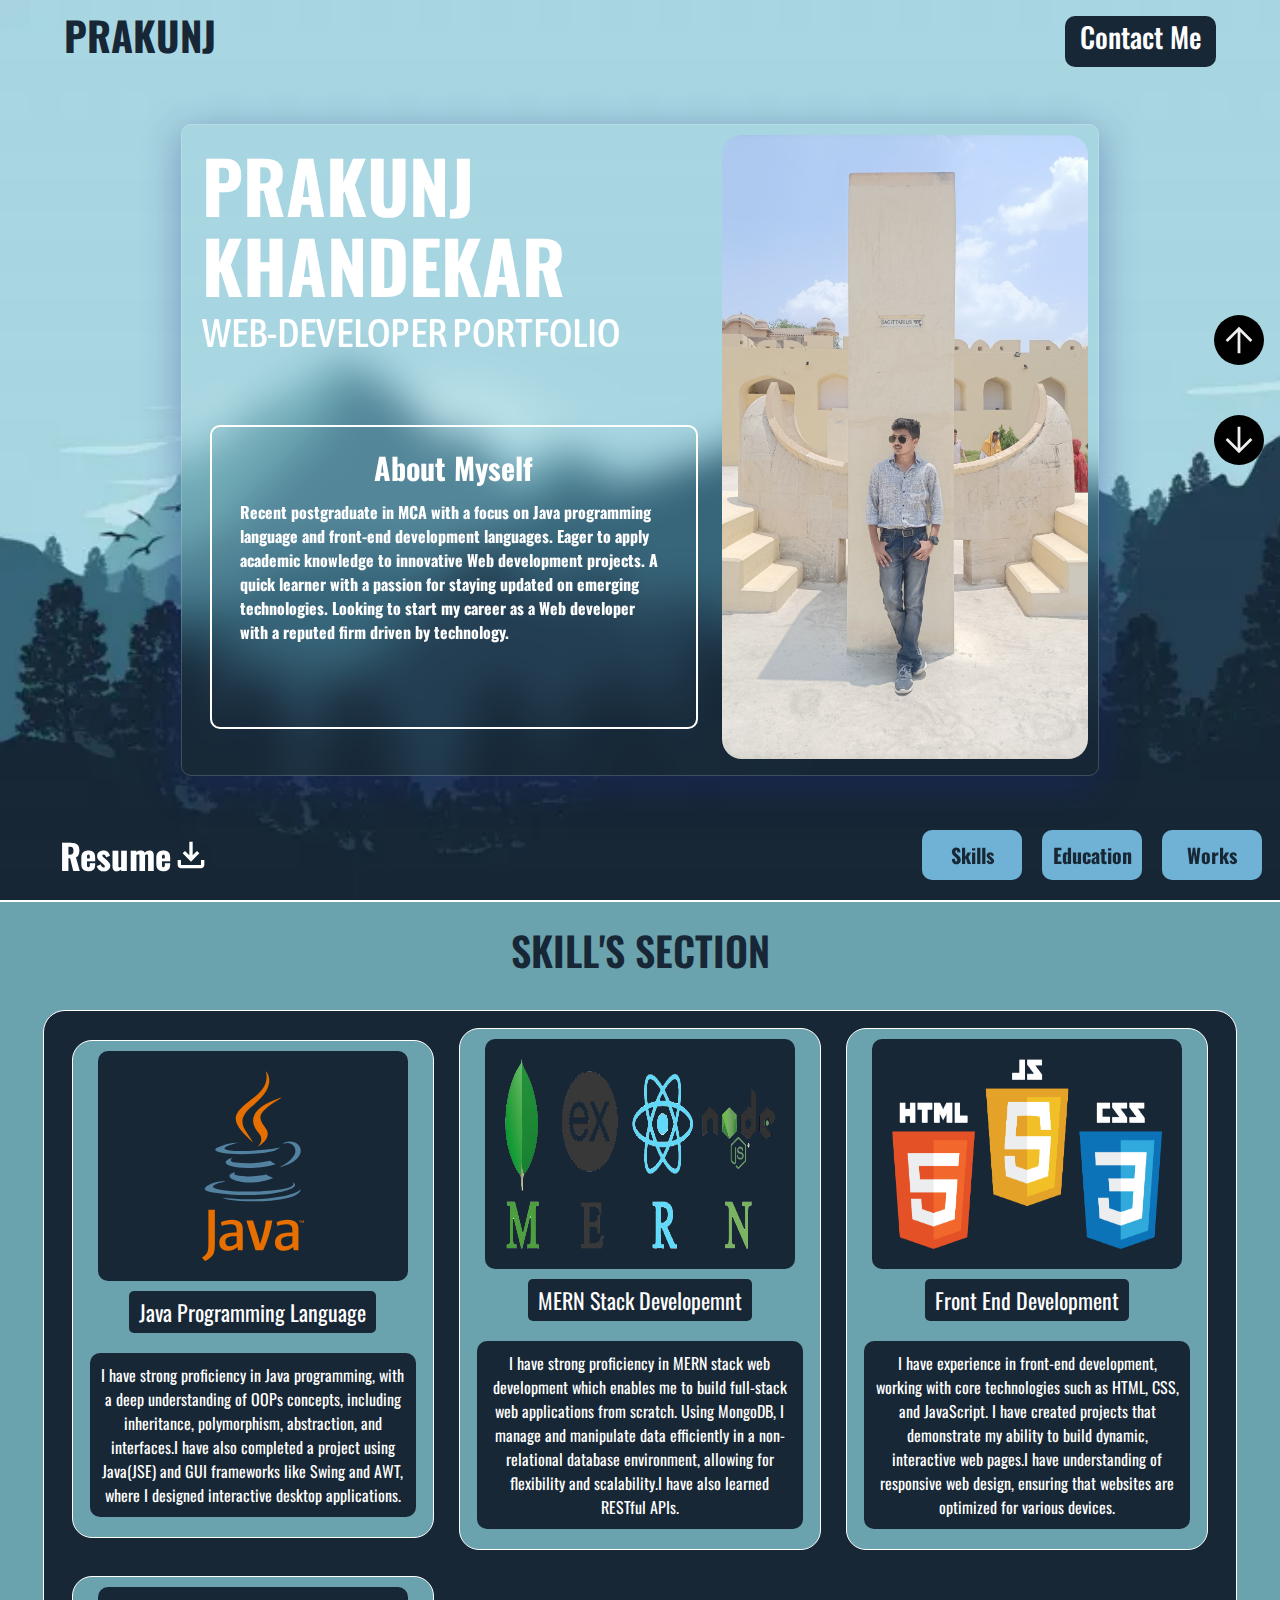
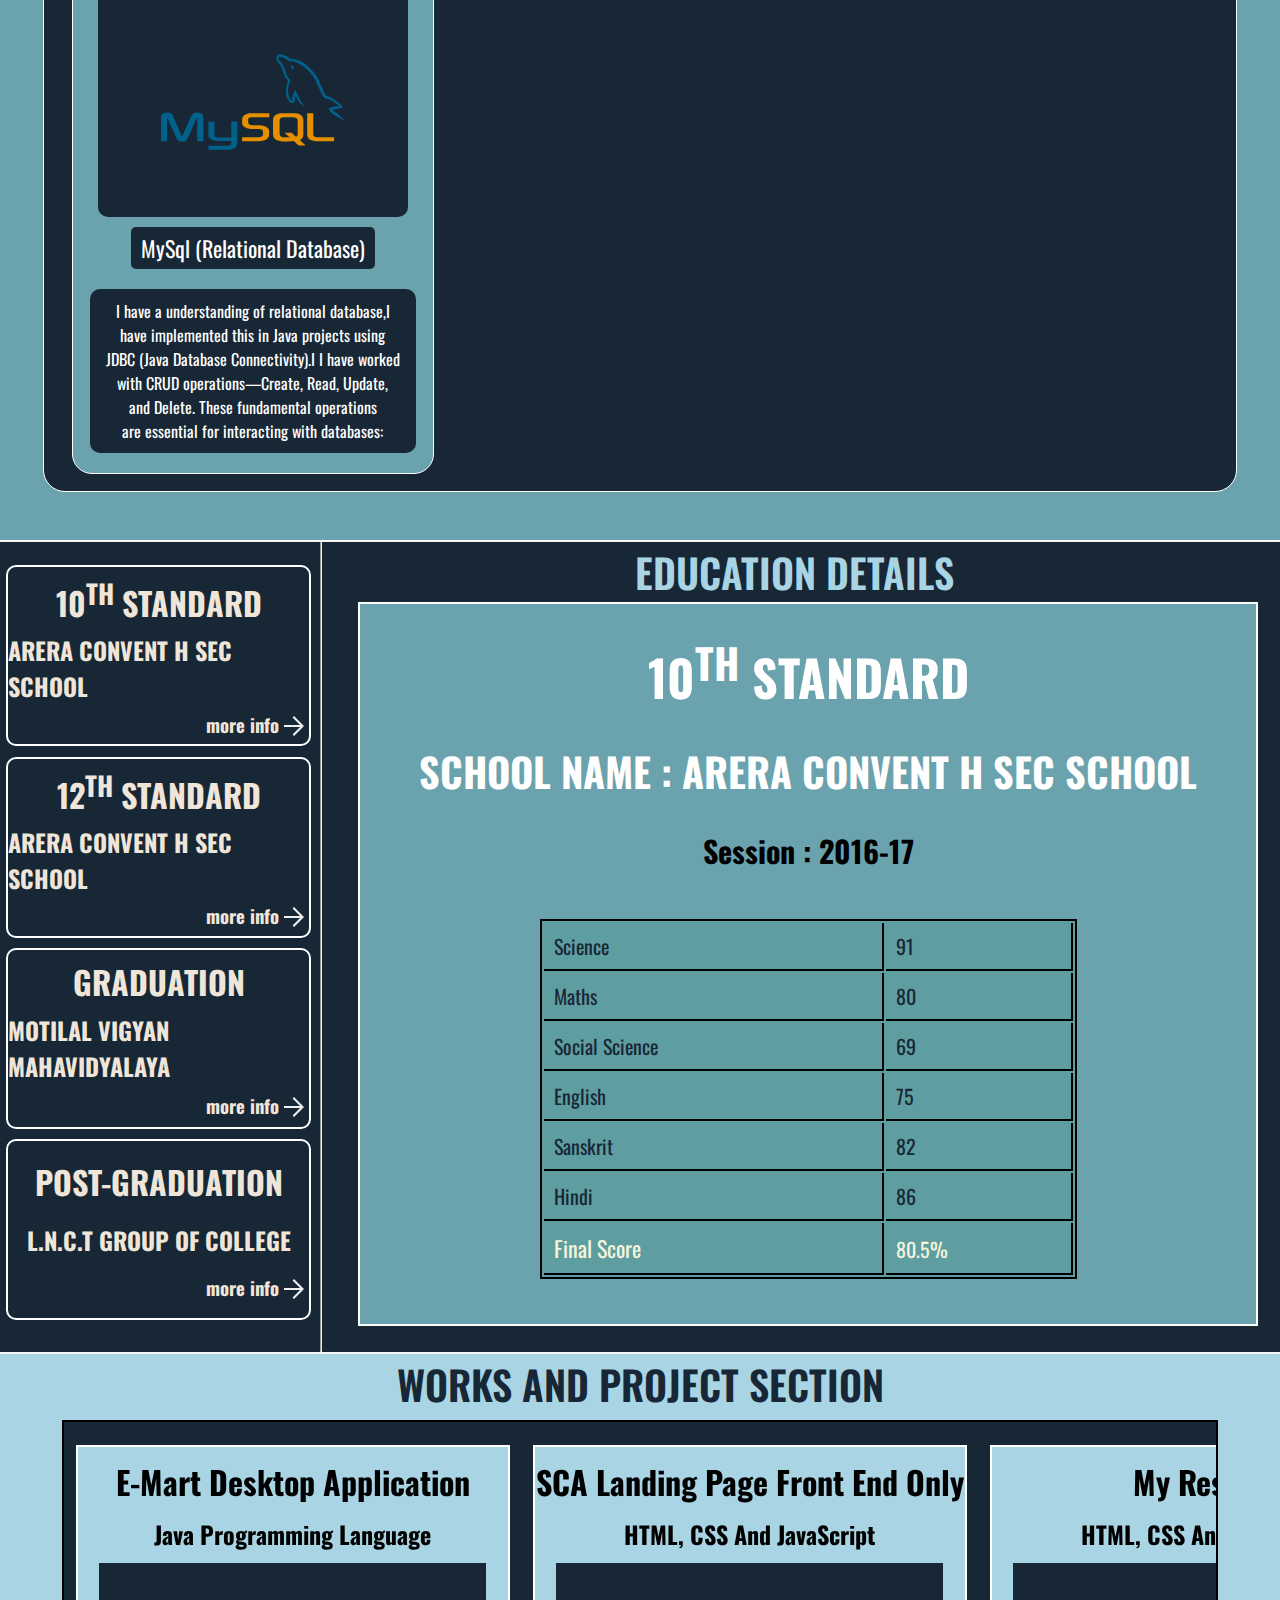
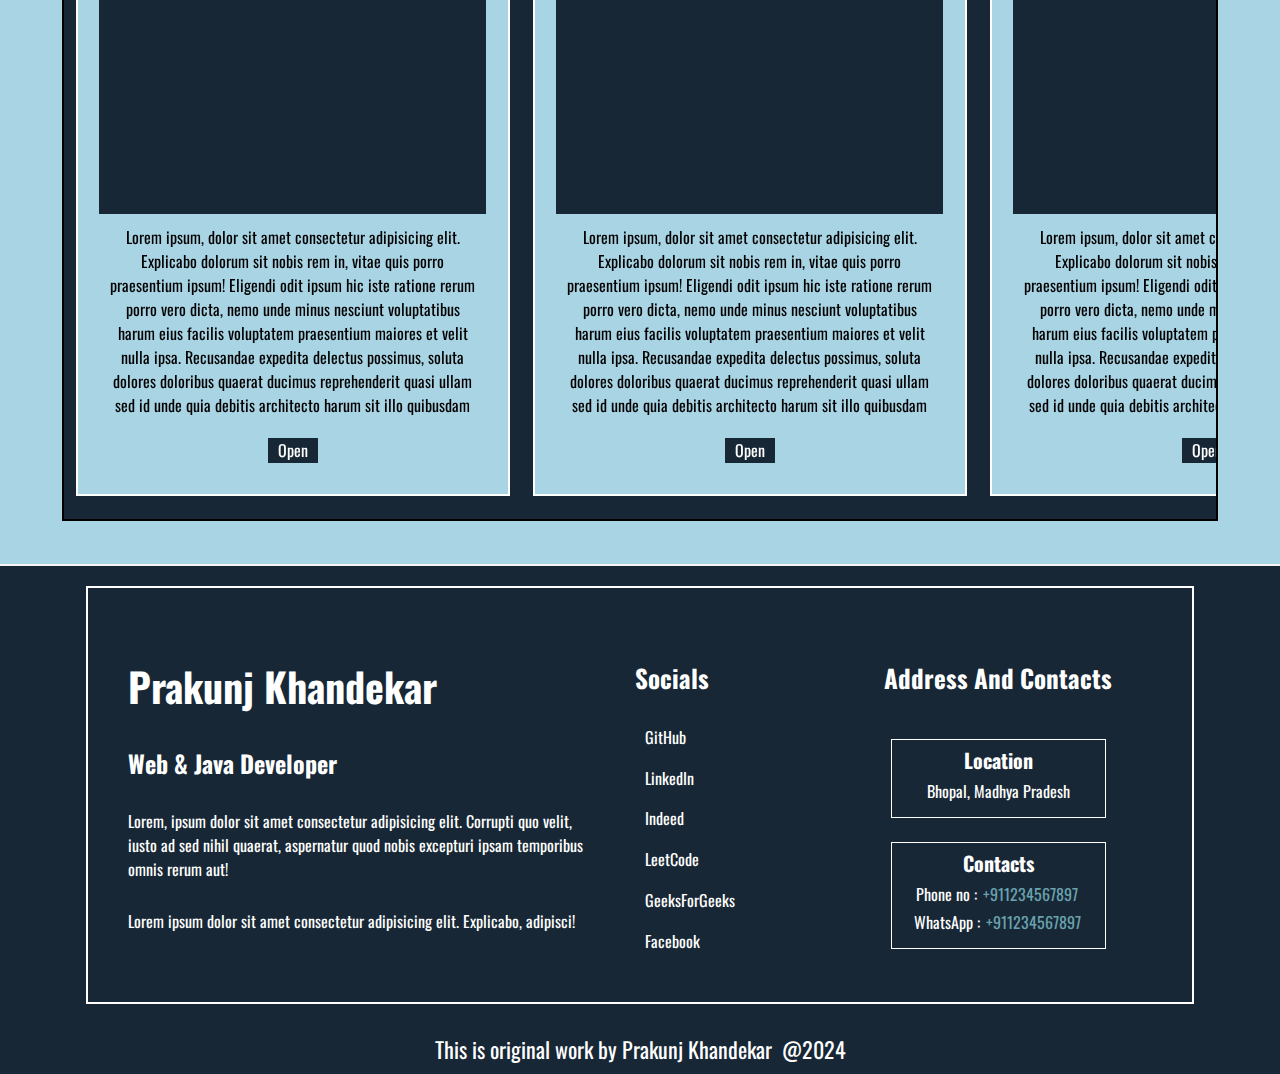
<file: Website/Index.html>
<!DOCTYPE html>
<html lang="en">

<head>
    <meta charset="UTF-8">
    <meta name="viewport" content="width=device-width, initial-scale=1.0">
    <title>Document</title>
    <link rel="stylesheet" href="first.css">
    <link rel="stylesheet" href="Media.css">
</head>

<body>

    <div class="hovBtn topBtn" onclick="toTop()">
        <img src="arrow_upward_40dp_EFEFEF_FILL0_wght400_GRAD0_opsz40.svg" alt="UP" class="arrow">
    </div>
    <div class="hovBtn bottomBtn" onclick="toBottom()">
        <img src="arrow_downward_40dp_EFEFEF_FILL0_wght400_GRAD0_opsz40.svg" alt="UP" class="arrow">
    </div>

    <header id="header">
        <nav>
            <div class="logo">PRAKUNJ</div>
            <div><span class="contact">Contact Me</span></div>
        </nav>

        <div class="background">
            <div class="introSec">

                <div class="descriptionBox">
                    <h1>PRAKUNJ KHANDEKAR</h1>
                    <h2>WEB-DEVELOPER PORTFOLIO</h2>
                </div>

                <div class="photoArea"></div>

                <div class="textSec">
                    <h3 class="aboutText">About Myself</h3>
                    <p class="intro">
                        Recent postgraduate in MCA with a focus on Java programming language and front-end
                        development languages. Eager to apply academic knowledge to innovative Web development
                        projects. A quick learner with a passion for staying updated on emerging technologies.
                        Looking to start my career as a Web developer with a reputed firm driven by technology.
                    </p>
                </div>


            </div>
        </div>
    </header>


    <main id="mainSec">
        <div class="mainTop" id="mainNav">
            <div class="withoutDropDn">
                <div id="optMenu" class="optionMenu">
                    <div class="openBtn" onclick="funcResClose('optMenu')">Close</div>
                    <a class="dwlBtn" href="Prakunj Khandekar.pdf" download>DownLoad</a>
                    <span>OR</span>
                    <a href="Resume.html">Preview</a>
                </div>

                <div class="containerLarge">
                    <div id="resBtn" class="resume">Resume
                        <div class="downl"></div>
                    </div>
                </div>

                <div class="containerSmall">
                    <div class="btns" onclick="toSkill(this)"><span>Skills</span></div>
                    <div class="btns" onclick="toEdu(this)"><span>Education</span></div>
                    <div class="btns" onclick="toWorks(this)"><span>Works</span></div>
                </div>

                <div class="dropdownBtn" id="dropDnBtn"></div>
            </div>


            <div class="dropdown drpVisible" id="dropdown">
                <div class="btns" onclick="toSkill()"><a>Skills</a></div>
                <div class="btns" onclick="toWorks()"><a>Works</a></div>
                <div class="btns" onclick="toEdu()"><a>Education</a></div>
            </div>
        </div>

        <section class="skills" id="skillSection">
            <h1 class="sectionHeading">SKILL'S SECTION</h1>
            <div class="skillRow" id="skillRow">

                <div class="skillBox">
                    <img class="imgCard" src="Java-Logo-1.svg" alt="Java.svg">
                    <div class="name">Java Programming Language</div>
                    <div class="description">
                        I have strong proficiency in Java programming, with a deep understanding of OOPs concepts, including inheritance, polymorphism, abstraction, and interfaces.I have also completed a project using Java(JSE) and GUI frameworks like Swing and AWT, where I designed interactive desktop applications.
                    </div>
                </div>

                <div class="skillBox">
                    <img class="imgCard" src="MERN-logo.png" alt="Java.svg">
                    <div class="name">MERN Stack Developemnt</div>
                    <div class="description">
                        I have strong proficiency in MERN stack web development which enables me to build full-stack web applications from scratch.
                        Using MongoDB, I manage and manipulate data efficiently in a non-relational database environment, allowing for flexibility and scalability.I have also learned RESTful APIs.
                    </div>
                </div>
                <div class="skillBox">
                    <img class="imgCard" src="PngItem_5189049.png" alt="Java.svg">
                    <div class="name">Front End Development</div>
                    <div class="description">
                        I have experience in front-end development, working with core technologies such as HTML, CSS, and JavaScript. I have created projects that demonstrate my ability to build dynamic, interactive web pages.I have understanding of responsive web design, ensuring that websites are optimized for various devices.
                    </div>
                </div>
                <div class="skillBox">
                    <img class="imgCard" src="mysql-original-wordmark.svg" alt="Java.svg">
                    <div class="name">MySql <span>(Relational Database)</span></div>
                    <div class="description">
                        I have a understanding of relational database,I have implemented this in Java projects using JDBC (Java Database Connectivity).I I have worked with CRUD operations—Create, Read, Update, and Delete. These fundamental operations are essential for interacting with databases:
                    </div>
                </div>
            </div>
        </section>

        <section class="educationSec" id="eduSec">
            <aside class="educationAside">
                <div class="eduBox" onclick="showBox('tenthStd')">
                    <h1 class="std">10<sup>TH</sup> STANDARD</h1>
                    <h2 class="institute">ARERA CONVENT H SEC SCHOOL</h2>
                    <h3 class="infoBar">more info <span></span></h3>
                </div>
                <div class="eduBox" onclick="showBox('twelthStd')">
                    <h1 class="std">12<sup>TH</sup> STANDARD</h1>
                    <h2 class="institute">ARERA CONVENT H SEC SCHOOL</h2>
                    <h3 class="infoBar">more info <span></span></h3>
                </div>
                <div class="eduBox" onclick="showBox('gradBox')">
                    <h1 class="std">GRADUATION</h1>
                    <h2 class="institute">MOTILAL VIGYAN MAHAVIDYALAYA</h2>
                    <h3 class="infoBar">more info <span></span></h3>
                </div>
                <div class="eduBox" onclick="showBox('postGradBox')">
                    <h1 class="std">POST-GRADUATION</h1>
                    <h2 class="institute">L.N.C.T GROUP OF COLLEGE</h2>
                    <h3 class="infoBar">more info <span></span></h3>
                </div>
            </aside>

            <hr>

            <aside class="detailsBox" id="detailsBox">
                <h1 class="sectionHeading">EDUCATION DETAILS</h1>
                <article class="eduDetails top" id="tenthStd">
                    <h1 class="std">10<sup>TH</sup> STANDARD</h1>
                    <h2 class="institute">SCHOOL NAME : ARERA CONVENT H SEC SCHOOL</h2>
                    <h3 class="duration"><span class="session">Session : </span> 2016-17</h3>


                    <table class="resTable">
                        <tr>
                            <td>
                                <p class="subjects">Science</p>
                            </td>
                            <td><span class="marks">91</span></td>
                        </tr>
                        <tr>
                            <td>
                                <p class="subjects">Maths</p>
                            </td>
                            <td><span class="marks">80</span></td>
                        </tr>
                        <tr>
                            <td>
                                <p class="subjects">Social Science</p>
                            </td>
                            <td><span class="marks">69</span></td>
                        </tr>
                        <tr>
                            <td>
                                <p class="subjects">English</p>
                            </td>
                            <td><span class="marks">75</span></td>
                        </tr>
                        <tr>
                            <td>
                                <p class="subjects">Sanskrit </p>
                            </td>
                            <td><span class="marks">82</span></td>
                        </tr>
                        <tr>
                            <td>
                                <p class="subjects">Hindi</p>
                            </td>
                            <td><span class="marks">86</span></td>
                        </tr>
                        <tr class="finalScore">
                            <td>
                                <p class="percentage">Final Score</p>
                            </td>
                            <td><span class="marks">80.5%</span></td>
                        </tr>
                    </table>
                </article>

                <article class="eduDetails hidden" id="twelthStd">
                    <h1 class="std">12<sup>TH</sup> STANDARD</h1>
                    <h2 class="institute">SCHOOL NAME : ARERA CONVENT H SEC SCHOOL</h2>
                    <h3 class="duration"><span class="session">Session : </span> 2018-19</h3>

                    <table class="resTable">
                        <tr>
                            <td>
                                <p class="subjects">Physics</p>
                            </td>
                            <td><span class="marks">81</span></td>
                        </tr>
                        <tr>
                            <td>
                                <p class="subjects">Maths</p>
                            </td>
                            <td><span class="marks">70</span></td>
                        </tr>
                        <tr>
                            <td>
                                <p class="subjects">Chemistry</p>
                            </td>
                            <td><span class="marks">70</span></td>
                        </tr>
                        <tr>
                            <td>
                                <p class="subjects">English</p>
                            </td>
                            <td><span class="marks">75</span></td>
                        </tr>
                        <tr>
                            <td>
                                <p class="subjects">Hindi</p>
                            </td>
                            <td><span class="marks">82</span></td>
                        </tr>
                        <tr class="finalScore">
                            <td>
                                <p class="percentage">Final Score</p>
                            </td>
                            <td><span class="marks">75.6%</span></td>
                        </tr>
                    </table>
                </article>

                <article class="eduDetails hidden" id="gradBox">
                    <h1 class="std">GRADUATION</h1>
                    <h2 class="institute">COLLEGE NAME : MOTILAL VIGYAN MAHAVIDYALAYA</h>
                        <h3 class="duration">2016-17</h3>

                        <h3 class="duration"><span class="session">Session : </span> 2018-19</h3>

                        <table class="resTable">
                            <tr>
                                <td>
                                    <p class="subjects">Defence and Strategic study</p>
                                </td>
                                <td><span class="marks">84</span></td>
                            </tr>
                            <tr>
                                <td>
                                    <p class="subjects">Maths</p>
                                </td>
                                <td><span class="marks">78</span></td>
                            </tr>
                            <tr>
                                <td>
                                    <p class="subjects">Computer Science</p>
                                </td>
                                <td><span class="marks">100</span></td>
                            </tr>
                            <tr>
                                <td>
                                    <p class="subjects">Foundation Courses</p>
                                </td>
                                <td><span class="marks">64</span></td>
                            </tr>
                            <tr class="finalScore">
                                <td>
                                    <p class="percentage">Final Score</p>
                                </td>
                                <td><span class="marks">74.12%</span></td>
                            </tr>
                        </table>

                </article>

                <article class="eduDetails hidden" id="postGradBox">
                    <h1 class="std">POST-GRADUATION</h1>
                    <h2 class="institute">COLLEGE NAME : LAKSHMI NARAIN COLLEGE OF TECHNOLOGY</h2>
                    <h3 class="duration"><span class="session">Session</span> 2016-17</h3>
                    <h3 class="duration"><span class="session">Final Result(7.83 CGPA)</span></h3>
                    <table class="resTable">
                        <tr>
                            <td>
                                <p class="subjects">Maths</p>
                            </td>
                            <td><span class="marks">78</span></td>
                        </tr>
                        <tr>
                            <td>
                                <p class="subjects">Computer Science</p>
                            </td>
                            <td><span class="marks">100</span></td>
                        </tr>
                        <tr>
                            <td>
                                <p class="subjects">Foundation Courses</p>
                            </td>
                            <td><span class="marks">64</span></td>
                        </tr>
                        <tr class="finalScore">
                            <td>
                                <p class="percentage">Final Score IV SEM</p>
                            </td>
                            <td><span class="marks">8.67 CGPA</span></td>
                        </tr>
                    </table>
                </article>
            </aside>
        </section>

        <section class="works" id="workSec">
            <h1 class="sectionHeading">WORKS AND PROJECT SECTION</h1>
            <!-- <div class="navBtn btnLeft" id="navBtnLeft">
                <img src="arrow_upward_40dp_EFEFEF_FILL0_wght400_GRAD0_opsz40.svg" alt="">
            </div> -->
            <div class="workRow">
                <div class="projectBox" id="boxOne">
                    <h1 class="projectTitle">E-Mart Desktop Application</h1>
                    <h2 class="projLang">Java Programming Language</h2>
                    <div class="projectImg"></div>
                    <p>
                        Lorem ipsum, dolor sit amet consectetur adipisicing elit. Explicabo dolorum sit nobis rem in,
                        vitae quis porro praesentium ipsum! Eligendi odit ipsum hic iste ratione rerum porro vero dicta,
                        nemo unde minus nesciunt voluptatibus harum eius facilis voluptatem praesentium maiores et velit
                        nulla ipsa. Recusandae expedita delectus possimus, soluta dolores doloribus quaerat ducimus
                        reprehenderit quasi ullam sed id unde quia debitis architecto harum sit illo quibusdam
                    </p>
                    
                    <div class="openBtn">
                        <a href="https://github.com/PrakunjKhandekar/E-Mart-Application">Open</a>
                    </div>
                </div>

                <div class="projectBox" id="boxTwo">
                    <h1 class="projectTitle">SCA Landing Page Front End Only</h1>
                    <h2 class="projLang">HTML, CSS And JavaScript</h2>
                    <div class="projectImg"></div>
                    <p>
                        Lorem ipsum, dolor sit amet consectetur adipisicing elit. Explicabo dolorum sit nobis rem in,
                        vitae quis porro praesentium ipsum! Eligendi odit ipsum hic iste ratione rerum porro vero dicta,
                        nemo unde minus nesciunt voluptatibus harum eius facilis voluptatem praesentium maiores et velit
                        nulla ipsa. Recusandae expedita delectus possimus, soluta dolores doloribus quaerat ducimus
                        reprehenderit quasi ullam sed id unde quia debitis architecto harum sit illo quibusdam
                    </p>
                    <div class="openBtn">
                        <a href="https://github.com/PrakunjKhandekar/sca_website">Open</a>
                    </div>

                </div>

                <div class="projectBox" id="boxThree">
                    <h1 class="projectTitle">My Resume</h1>
                    <h2 class="projLang">HTML, CSS And JavaScript</h2>
                    <div class="projectImg"></div>
                    <p>
                        Lorem ipsum, dolor sit amet consectetur adipisicing elit. Explicabo dolorum sit nobis rem in,
                        vitae quis porro praesentium ipsum! Eligendi odit ipsum hic iste ratione rerum porro vero dicta,
                        nemo unde minus nesciunt voluptatibus harum eius facilis voluptatem praesentium maiores et velit
                        nulla ipsa. Recusandae expedita delectus possimus, soluta dolores doloribus quaerat ducimus
                        reprehenderit quasi ullam sed id unde quia debitis architecto harum sit illo quibusdam
                    </p>
                    <div class="openBtn"><a href="https://github.com/PrakunjKhandekar/myResume">Open</a></div>
                </div>

                <div class="projectBox" id="boxFour">
                    <h1 class="projectTitle">FrontEnd Works for Web internship</h1>
                    <h2 class="projLang">HTML, CSS And JAvaScript</h2>
                    <div class="projectImg"></div>
                    <p>
                        Lorem ipsum, dolor sit amet consectetur adipisicing elit. Explicabo dolorum sit nobis rem in,
                        vitae quis porro praesentium ipsum! Eligendi odit ipsum hic iste ratione rerum porro vero dicta,
                        nemo unde minus nesciunt voluptatibus harum eius facilis voluptatem praesentium maiores et velit
                        nulla ipsa. Recusandae expedita delectus possimus, soluta dolores doloribus quaerat ducimus
                        reprehenderit quasi ullam sed id unde quia debitis architecto harum sit illo quibusdam
                    </p>
                    <div class="openBtn">
                        <a href="https://github.com/PrakunjKhandekar/Yhill-project-repository">Open</a>
                    </div>
                </div>

                <div class="projectBox" id="boxFive">
                    <h1 class="projectTitle">Smaller Java Based Applications</h1>
                    <h2 class="projLang">Java Programming Language</h2>
                    <div class="projectImg"></div>
                    <p>
                        Lorem ipsum, dolor sit amet consectetur adipisicing elit. Explicabo dolorum sit nobis rem in,
                        vitae quis porro praesentium ipsum! Eligendi odit ipsum hic iste ratione rerum porro vero dicta,
                        nemo unde minus nesciunt voluptatibus harum eius facilis voluptatem praesentium maiores et velit
                        nulla ipsa. Recusandae expedita delectus possimus, soluta dolores doloribus quaerat ducimus
                        reprehenderit quasi ullam sed id unde quia debitis architecto harum sit illo quibusdam
                    </p>
                    <div class="openBtn">
                        <a href="https://github.com/PrakunjKhandekar/codesoft">
                            Open
                        </a>
                    </div>
                </div>
            </div>
            <!-- <div class="navBtn btnRight" id="navBtnRight">
                <img src="arrow_upward_40dp_EFEFEF_FILL0_wght400_GRAD0_opsz40.svg" alt="">
            </div> -->
        </section>

    </main>

    <footer id="footer">
        <div class="contactSec">
            <div class="infoSec">
                <h1 class="logo">Prakunj Khandekar</h1>
                <h2>Web <span>&</span> Java Developer</h2>
                <p>
                    Lorem, ipsum dolor sit amet consectetur adipisicing elit. Corrupti quo velit, iusto ad sed nihil
                    quaerat, aspernatur quod nobis excepturi ipsam temporibus omnis rerum aut!
                </p>
                <p>
                    Lorem ipsum dolor sit amet consectetur adipisicing elit. Explicabo, adipisci!
                </p>
            </div>

            <div class="links">
                <h3 class="boxHead">Socials</h3>
                <div class="linkBox">
                    <a href="">GitHub</a>
                    <a href="">LinkedIn</a>
                    <a href="">Indeed</a>
                    <a href="">LeetCode</a>
                    <a href="">GeeksForGeeks</a>
                    <a href="">Facebook</a>
                </div>
            </div>

            <div class="contactAndAdd">
                <h3 class="boxHead">Address And Contacts</h3>
                <div class="addSec">
                    <h4 class="contactHead">Location</h4>
                    <p class="cityState"> Bhopal, Madhya Pradesh</p>
                </div>
                <div class="conSec">
                    <h4 class="contactHead">Contacts</h4>
                    <p>Phone no : <span class="num">+911234567897</span></p>
                    <p>WhatsApp : <span class="num">+911234567897</span></p>
                </div>
            </div>
        </div>
        <div class="copy">This is original work by Prakunj Khandekar <span>@</span>2024</div>
    </footer>
    <script src="index.js"></script>
</body>

</html>
</file>
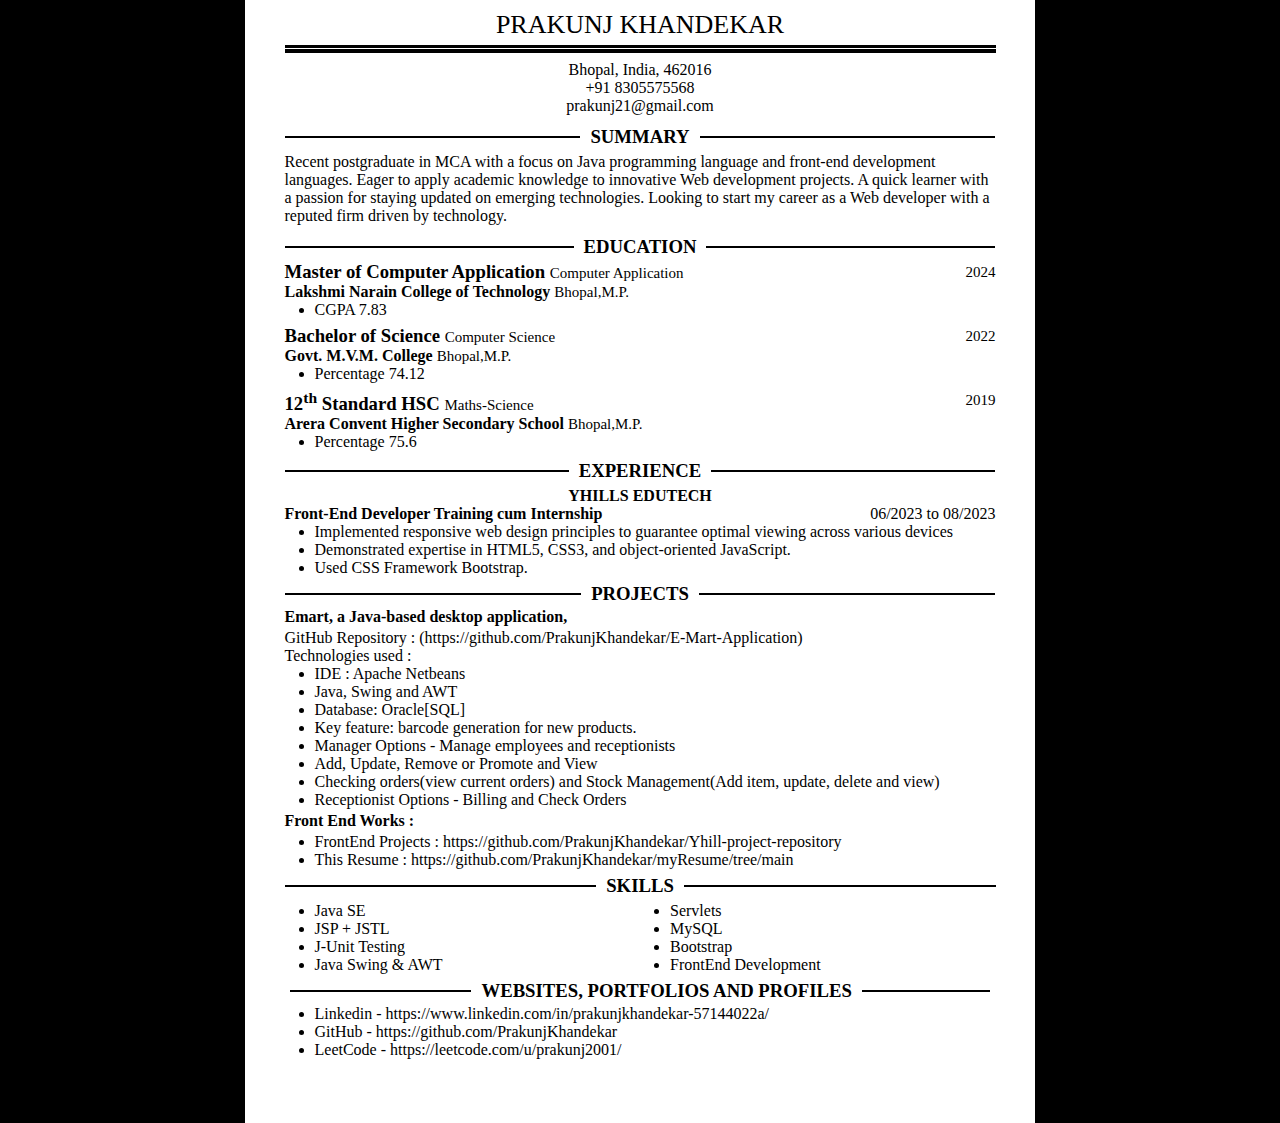
<file: Website/Resume.html>
<!DOCTYPE html>
<html lang="en">

<head>
    <meta charset="UTF-8">
    <meta name="viewport" content="width=device-width, initial-scale=1.0">
    <title>Prakunj Khandekar</title>
    <link rel="stylesheet" href="resume.css">
</head>

<body>
    <div class="container">
        <header class="header">
            <div class="nameHeader">
                <h1>PRAKUNJ KHANDEKAR</h1>
            </div>
            <hr class="lighter">
            <hr class="bolder">
        </header>

        <div class="contacts">
            <p class="homeAdd">Bhopal, India, 462016</p>
            <p class="contactNo">+91 8305575568</p>
            <p class="emailAdd">prakunj21@gmail.com</p>
        </div>

        <div class="sections">
            <div class="sectionHeader">
                <hr class="left">
                <h3 class="heading">SUMMARY</h3>
                <hr class="right">
            </div>
            <div class="summaryText">
                    <p>
                        Recent postgraduate in MCA with a focus on Java programming language and front-end development languages. Eager to apply academic knowledge to innovative Web development projects. A quick learner with a passion for staying updated on emerging technologies. Looking to start my career as a Web developer with a reputed firm driven by technology.
                    </p>
            </div>
        </div>


        <div class="sections education">
            <div class="sectionHeader">
                <hr class="left">
                <h3 class="heading">EDUCATION</h3>
                <hr class="right">
            </div>

            <div class="educationRow">
                <div class="row">
                    <h3 class="degree">Master of Computer Application
                        <span class="specialization">Computer Application</span>
                    </h3>
                    <span class="date">2024</span>
                </div>
                <div class="row">
                    <h4 class="institute">Lakshmi Narain College of Technology
                        <span class="instAdd">Bhopal,M.P.</span>
                    </h4>
                </div>
                <li class="marks"> CGPA <span>7.83</span></li>
            </div>

            <div class="educationRow">
                <div class="row">
                    <h3 class="degree">Bachelor of Science
                        <span class="specialization">Computer Science</span>
                    </h3>
                    <span class="date">2022</span>
                </div>
                <div class="row">
                    <h4 class="institute">Govt. M.V.M. College
                        <span class="instAdd">Bhopal,M.P.</span>
                    </h4>
                </div>
                <li class="marks"> Percentage <span>74.12</span></li>
            </div>

            <div class="educationRow">
                <div class="row">
                    <h3 class="degree">12<sup>th</sup> Standard HSC
                        <span class="specialization">Maths-Science</span>
                    </h3>
                    <span class="date">2019</span>
                </div>
                <div class="row">
                    <h4 class="institute">Arera Convent Higher Secondary School
                        <span class="instAdd">Bhopal,M.P.</span>
                    </h4>
                </div>
                <li class="marks"> Percentage <span>75.6</span></li>
            </div>

        </div>

        <div class="sections experience">
            <div class="sectionHeader">
                <hr class="left">
                <h3 class="heading">EXPERIENCE</h3>
                <hr class="right">
            </div>
            <div class="experiences">
                <div class="comName">
                    <h4>YHILLS EDUTECH</h4>
                </div>
                <div class="row">
                    <h4>Front-End Developer Training cum Internship</h4>
                    <p>06/2023 to 08/2023</p>
                </div>
                <li>Implemented responsive web design principles to guarantee optimal viewing across various devices</li>
                <li>Demonstrated expertise in HTML5, CSS3, and object-oriented JavaScript.</li>
                <li>Used CSS Framework Bootstrap.</li>
            </div>
        </div>

        <div class="sections">
            <div class="sectionHeader">
                <hr class="left">
                <h3 class="heading">PROJECTS</h3>
                <hr class="right">
            </div>
            <div class="project">
                <p class="projectName"> Emart, a Java-based desktop application,</p>
                    <p>GitHub Repository : (https://github.com/PrakunjKhandekar/E-Mart-Application)</p>
                    <p>Technologies used :</p>
                        <li>IDE : Apache Netbeans</li>
                        <li>Java, Swing and AWT</li>
                        <li>Database: Oracle[SQL]</li>
                        <li>Key feature: barcode generation for new products.</li>
                        <li>Manager Options - Manage employees and receptionists</li>
                        <li>Add, Update, Remove or Promote and View</li>
                        <li>Checking orders(view current orders) and Stock Management(Add item, update, delete and view)</li>
                        <li>Receptionist Options - Billing and Check Orders</li>
                    <p class="projectName">Front End Works :</p>
                    <li>FrontEnd Projects : https://github.com/PrakunjKhandekar/Yhill-project-repository</li>
                    <li>This Resume : https://github.com/PrakunjKhandekar/myResume/tree/main</li>
            </div>
        </div>
        <div class="sections">
            <div class="sectionHeader">
                <hr class="left">
                <h3 class="heading">SKILLS</h3>
                <hr class="right">
            </div>
            <div class="skills">
                <div class="skillColumn">
                    <li>Java SE</li>
                    <li>JSP + JSTL</li>
                    <li>J-Unit Testing</li>
                    <li>Java Swing & AWT</li>
                </div>
                <div class="skillColumn">
                    <li>Servlets</li>
                    <li>MySQL</li>
                    <li>Bootstrap</li>
                    <li>FrontEnd Development</li>
                </div>
            </div>
        </div>
        <div class="sections">
            <div class="sectionHeader">
                <hr class="left">
                <h3 class="heading">WEBSITES, PORTFOLIOS AND PROFILES</h3>
                <hr class="right">
            </div>
            <div class="profiles">
                <li>Linkedin - https://www.linkedin.com/in/prakunjkhandekar-57144022a/</li>
                <li>GitHub - https://github.com/PrakunjKhandekar</li>
                <li>LeetCode - https://leetcode.com/u/prakunj2001/</li>
            </div>
        </div>
    </div>
    </div>
</body>

</html>
</file>
<file: Website/first.css>
@import url('https://fonts.googleapis.com/css2?family=Oswald:wght@200..700&display=swap');
@import url('https://fonts.googleapis.com/css2?family=Asap+Condensed:ital,wght@0,200;0,300;0,400;0,500;0,600;0,700;0,800;0,900;1,200;1,300;1,400;1,500;1,600;1,700;1,800;1,900&display=swap');
*{
    margin: 0;
    padding: 0;
    font-family: "Oswald", sans-serif;
}

:root{
    --primary-color-:rgba(23,39,54,255);
    --secondary-color-:#a8d4e4;
    --tertiary-color-:#6aa2ad;
    --navBtn-color:rgba(127, 201, 240, 0.859);
}

::-webkit-scrollbar{
    display: none;
    behavior: smooth;
}

.hovBtn{
    height: 50px;
    width: 50px;
    background-color: rgb(0, 0, 0);
    position: fixed;
    top:35%;
    right: 16px;
    z-index: 15;
    border-radius: 50%;
    display: flex;
    justify-content: center;
    align-items: center;
    cursor: pointer;
}

.bottomBtn{
    margin-top: 100px;
}

header{
    display: flex;
    flex-direction: column;
    justify-content: space-between;
    height: 90vh;
    width: 100%;
    background-color: black;
    color: white;
}

nav{
    display: flex;
    height: 70px;
    width: 90%;
    justify-content: space-between;
    align-items: center;
    font-size: 30px;
    font-weight: 500;
    padding: 0 5%;
    z-index:5;
}

.logo{
    font-weight: 700;
    font-size: 40px;
    color: var(--primary-color-);
}

.background{
    display: flex;
    align-items: center;
    justify-content: center;
    position: absolute;
    height: 100vh;
    width: 100%;
    transform-style: preserve-3d;
    perspective: 300px;
    background-image: url('pexels-pixabay-417173.jpg');
    background-image: url(mountain-aesthetic-3pbvwsg3h7ksq2li.jpg);
    background-color: var(--primary-color-);
    background-attachment: fixed;
    background-size: cover;
    background-repeat: no-repeat;
    z-index:3;
    overflow: hidden;
}

.introSec{
    display:flex;
    flex-direction: column;
    height: 70vh;
    width: 70vw;
    box-shadow: 0 8px 39px 0 rgba( 31, 38, 135, 0.37 );
    backdrop-filter: blur( 20px );
    -webkit-backdrop-filter: blur( 20px );
    border-radius: 10px;
    border: 1px solid rgba( 255, 255, 255, 0.18 );
    padding: 10px;
}

.descriptionBox{
    width: 54%;
    height: 40%;
    padding: 10px;
}

.photoArea{
    position: absolute;
    right: 10px;
    background-color: rgba(205, 241, 255, 0.5);
    background:url(Me2.jpg);
    /* background:url(20945457.jpg); */
    width: 40%;
    height: 96%;
    background-size: cover;
    background-position: center;
    border-radius: 20px; 
    object-fit: cover;
}

.descriptionBox h1{
    line-height: 80px;
    font-size: 4.5rem;
}

.descriptionBox h2{
    font-family: "Asap Condensed", sans-serif;
    font-weight: 500;
    margin: 1% 0;
    font-size: 2.5rem;
}

.textSec{
    border-radius: 10px;
    border: 2px solid white;
    height: 45%;
    width: 50%;
    padding: 2%;
    margin: 4% 2%;
}

.aboutText{
    text-align: center;
    font-size: 30px;
}

.intro{
    margin: 10px;
    width: 95%;
    /* color: rgb(0, 0, 0); */
    font-weight: 900;
}


.contact{
    justify-content: center;
    align-items: center;
    height: 50px;
    width: 100px;
    padding: 0px 15px 10px;
    font-size: 28px;
    background-color:var(--navBtn-color);
    background-color:var(--primary-color-);
    border-radius: 10px;
}



main{
    display: flex;
    flex-direction: column;
    height: auto;
    width: 100%;
}

.mainTop{
    justify-items: center;
    align-items: center;
    justify-content: space-evenly;
    min-height: 10vh;
    width: 100%;
    color: white;
    z-index:10;
    border-bottom: 2px solid white;
}

.withoutDropDn{
    display: flex;
    justify-items: center;
    align-items: center;
    justify-content: space-evenly;
    min-height: 10vh;
    width: 100%;
    color: white;
    z-index:10;
    background-color: transparent;
    top: 0;
}

.newClass{
    position: fixed;
    top: 0;
    background-color: var(--primary-color-);
    transition: all .2s linear;
}

.newClass .containerSmall span{
    transition: all .2s linear;
    color: white;
    font-weight: 400;
}

.newClass::after{
    content: 'PRAKUNJ';
    position: absolute;
    top: 0;
    height:10vh;
    width: auto;
    left: 44%;
    display: flex;
    font-size: 50px;
    font-size: 3rem;
    font-weight: 900;
    align-items: center;
    justify-content: center;
    color: var(--navBtn-color-);
}

.containerLarge{
    display: flex;
    width: 60%;
    height: 6vh;
    font-size: 20px;
    text-align: start;
    align-items: center;
    padding: 8px;
    margin-left: -10%;
}


.containerSmall{
    width: 40%;
    height: 6vh;
    padding: 8px;
    display: flex;
    flex-direction: row;
    align-items: center;
    justify-content: end;
    display: none;
}

.containerSmall span{
    font-size: 20px;
    color: white;
    text-decoration: none;
    color: var(--primary-color-);
    font-weight: 800;
    padding: 0 10px;
}

.btns{
    display: flex;
    align-items: center;
    justify-content: center;
    height: 50px;
    width: 100px;
    border-radius: 10px;
    margin: 0 10px;
    background-color: var(--navBtn-color);
    cursor: pointer;
}

.dropdown{
    display: flex;
    align-items: center;
    justify-content: space-around;
    height: 10vh;
    width: 100%;
    background-color: var(--primary-color-);
    border-top:2px solid white ;
    border-bottom:2px solid white ;
}

.dropdown .btns{
    color: white;
    font-size: 20px;
    background-color: transparent;
}

.drpVisible{
    display: none;
}

.dropdownBtn{
    width: 70px;
    height: 50px;
    background-image: url(menu_24dp_FFFFFF_FILL0_wght400_GRAD0_opsz24.svg);
    background-repeat: no-repeat;
    background-size: contain;
    background-position: center;
    cursor: pointer;
    margin-right: -15%;
}

.resume{
    display: flex;
    align-items: center;
    width: 160px;
    font-size: 35px;
    font-weight: 800;
    border-radius: 12px;
    color: rgb(255, 255, 255);
    padding: 0px 5px 0px 15px;
    cursor: pointer;
    transition: all .5s ease;
}

.resume:hover{
    font-size: 35px;
    font-weight: 800;
    border-radius: 12px;
    color: var(--primary-color-);
    background-color: rgb(228, 237, 247);
    transition: all .5s ease;
}

.downl{
    height: 40px;
    width: 40px;
    background-image: url(dwl.svg);
    background-repeat: no-repeat;
    background-position: center;
    background-size: contain;
    transition: all .5s ease;
}

.resume:hover  .downl{
    background-image: url(Dwl.png);
    background-repeat: no-repeat;
    background-position: center;
    background-size: contain;
    transition: all .5s ease;
}

.optionMenu{
    border: 2px solid white;
    z-index: 20;
    position:fixed;
    height: 220px;
    width: 300px;
    top: 40%;
    flex-direction: column;
    justify-content: center;
    align-items: center;
    background-color: rgb(33, 116, 239);
    border-radius: 6px;
    color: black;
    font-size: 25px;
    font-weight: 500;
    display: none;
}

.optionMenu .openBtn{
    position: absolute;
    font-size: 20px;
    top: 0;
    right: 0;
    height: 30px;
}

.visible{
    display: flex;
    align-items: center;
    justify-content: center;
}

.optionMenu a{
    padding:0 5px;
    color: rgb(255, 254, 254);  
    transition: all .2s linear;
    text-decoration: none;
}

.optionMenu span{
    font-size: 18px;
    margin: 0 10px;
}

.optionMenu a:hover{
    color: black;
    transition: all .3s linear;
}

section{
    height: 90vh;
    width: 100%;
    background-color: --secondary-color-;
    border-bottom: 2px solid rgb(246, 244, 244);
}

.sectionHeading{
    /* margin-top: 20px; */
    font-size: 40px;
    font-weight: 600;
    text-align: center;
    color: bisque;
}

.skills{
    height: auto;
    padding: 1.4% 0;
    width: 100%;
    background-color: var(--tertiary-color-);
    scroll-margin: 10vh;
    scroll-behavior: smooth;
    scroll-behavior: var(10);
}

.skillRow{
    display: grid;
    position: relative;
    width:90%;
    margin: 30px auto;
    display: grid;
    grid-template-columns: repeat(auto-fit ,minmax( 310px,1fr));
    align-items: center;
    justify-content: center;
    gap: 10px;
    padding: 10px 20px;
    background-color: var(--primary-color-);
    border-radius: 22px;
    border: 1px solid white;
}

.skillBox{
    border-radius: 20px;
    background-color: var(--tertiary-color-);
    border: 1px solid white;
    display: flex;
    flex-direction: column;
    align-items: center;
    margin: 2%;
    max-width: 100%;
}

.skills:hover .skillBox{
    opacity: 1;
    transform: scale(1);
    transition: transform .5s linear,opacity .5s linear;
}


.imgCard{
    background-color: var(--primary-color-);
    margin: 10px;
    width : 75%;
    height: 190px;
    padding: 20px;
    border-radius: 10px;
}

.name{
    color: white;
    font-size: 22px;
    background-color: var(--primary-color-);
    padding: 5px 10px;
    border-radius: 5px;
}

.description{
    height:auto;
    text-align: center;
    margin: 20px 0;
    color: white;
    background-color: var(--primary-color-);
    width: 85%;
    padding: 10px;
    border-radius: 10px;
    text-align: center;
    text-wrap: balance;
}




.educationSec{
    display: grid;
    grid-template-columns: 25% .1% 74%;
    gap: auto;
    scroll-margin: 10vh;
    scroll-behavior: smooth;
    background-color: var(--primary-color-);
}

.educationAside{
    height: 95%;
    display: flex;
    flex-direction: column;
    justify-content: space-evenly;
    border-radius: 10px;
    overflow: scroll;
    margin-top: 5%;
}

.educationAside::-webkit-scrollbar{
    display:none;
    scroll-behavior: smooth;
}

.eduBox{
    width: 94%;
    height: 23%;
    margin: 1% 2%;
    display: flex;
    flex-direction: column;
    align-items: center;
    justify-content: space-evenly;
    background-color: var(--primary-color-);
    border: 2px solid white;
    color: rgb(239, 229, 216);
    border-radius: 10px;
    cursor: pointer;
}

.top{z-index: 6;}

.hidden{z-index: 5;}

.std{text-align: center;}

.infoBar{
    position: relative;
    align-self: flex-end;
    right: 20px;
    text-align: end;
    margin-right: 10px;
}

.infoBar span::after{
    content: '';
    position: absolute;
    height: 30px;
    width: 30px;
    background-image:url(arrow_upward_40dp_EFEFEF_FILL0_wght400_GRAD0_opsz40.svg) ;
    background-position: center;
    background-size: cover;
    transform: rotateZ(90deg);
}

.eduDetails{
    position: absolute;
    width: 70%;
    left: 25%;
    height: 80%;
    margin:0 3% ;
    background-color:var(--tertiary-color-);
    border: 2px solid white;
    display: flex;
    flex-direction: column;
    justify-content: space-evenly;
}

.educationSec .sectionHeading{
    color: var(--secondary-color-);
    margin-top: 0px;
    padding: 0;
}

.eduDetails .std{
    font-size: 50px;
    color: white;
}

.eduDetails .institute{
    font-size: 40px;
    color: white;
    text-align: center;
}

.duration{
    font-size: 30px;
    text-align: center;
}

.resTable{
    width: 60%;
    height: 50%;
    margin: 2% auto;
    background-color: cadetblue;
    border: 2px solid black;
}

.resTable td{
    border-bottom: 2px solid black;
    border-right: 2px solid black;
    color: var(--primary-color-);
    font-size: 20px;
    text-align: left;
    padding-left: 10px;
}

.finalScore td{
    font-size: 22px;
    color: beige;
}


.marks{
    align-self: center;
    font-size: 20px;
    text-align: center;
}

.works{
    position: relative;
    height: 90vh;
    display: flex;
    flex-direction: column;
    align-items: center;
    scroll-margin: 10vh;
    scroll-behavior: smooth;
    background-color: var(--secondary-color-);
}


.works .sectionHeading{
    margin-top: 0;
}

.workRow{
    margin-top: .5%;
    width: 90%;
    height: 86%;
    display: flex;
    overflow-x: scroll;
    scroll-behavior: smooth;
    border: 2px solid black;
    scroll-snap-type: x mandatory;
    background-color: var(--primary-color-);
    transform-style: preserve-3d;
    perspective: 100px;
}

.projectBox{
    display: flex;
    flex-direction: column;
    justify-content: space-evenly;
    text-align: center;
    align-items: center;
    min-width: 430px;
    border: 2px solid white;
    margin: 2% 1%;
    background-color: var(--secondary-color-);
    padding-bottom:20px ;
}

.projectImg{
    min-height: 40%;
    width: 90%;
    background-color: var(--primary-color-);
}

.projectBox a{
    color: white;
    text-decoration: none;
}

.projectBox p{
    margin-bottom: 10px;
    width: 85%;
    text-align: center;
    text-wrap: balance;
}


.openBtn{
    width: 50px;
    height: 20px;
    background-color: var(--primary-color-);
    color: white;
    text-align: center;
    padding-bottom:5px;
    cursor: pointer;
}

.navBtn{
    position: absolute;
    display: flex;
    align-items: center;
    justify-content: center;
    background-color:var(--tertiary-color-);
    z-index: 9;
    height: 60px;
    width: 60px;
    top: 45%;
    border-radius: 50%;
    cursor: pointer;
}

.btnLeft{
    left: 7%;
}

.btnLeft img{
    height: 90%;
    transform: rotateZ(-90deg);
}

.btnRight{
    right: 7%;
}

.btnRight img{
    height: 90%;
    transform: rotateZ(90deg);
}


footer{
    height:auto;
    width: 100%;
    display: flex;
    flex-direction: column;
    background-color: var(--primary-color-);
    color: white;
}

.contactSec{
    height: auto;
    width: 80%;
    margin:20px auto;
    padding: 40px;
    display: grid;
    grid-template-columns: 45% 20% 30%;
    grid-template-rows:100%;
    gap: 2.5%;
    border: 2px solid white;
}

.contactSec a{
    color: white;
}

.infoSec{
    /* color: bisque; */
    display: flex;
    flex-direction: column;
    justify-content: space-evenly;
}

footer .logo{
    color : white;
}


.links{
    height: 100%;
    display: flex;
    flex-direction: column;
}

.linkBox{
    height: 82%;
    display: flex;
    flex-direction: column;
    justify-content: space-evenly;
}

.boxHead{
    margin:15% 10% 10%;
    font-size: 25px;
    font-weight: 700;
}

.links a{
    text-decoration: none;
    margin : 4% 15%;
}

.contactAndAdd{
    display: flex;
    flex-direction: column;
    text-align: center;
}

.addSec{
    margin: 4% 15%;
    border: 1px solid white;
    padding: 5px 0 10px;
}

.conSec{
    padding: 5px 0 10px;
    margin: 4% 15%;
    border: 1px solid white;
}

.addSec p,.conSec p{
    margin: 4px;
}

.addSec h4{
    text-align: center;
}

.contactAndAdd .boxHead{
    margin-top: 10%;
    text-align: center;
}

.num{
    margin: 0 2px;
    color: var(--tertiary-color-);
}

.contactHead{
    font-size: 20px;
}


.copy{
    height: 50px;
    width: 100%;
    background-color:var(--primary-color-);
    color: white;
    font-size: 22px;
    display: flex;
    align-items: center;
    justify-content: center;
}

.copy span{
    margin-left: 10px;
}


.sectionHeading{
    color: var(--primary-color-);
}
</file>
<file: Website/Media.css>
@media screen and (max-width : 750px) {
    header{
        height:90vh;
    }

    .introSec{
        height: 60vh;
    }
    .photoArea{
        display: none;
    }

    .descriptionBox{
        height: 31%;
        width: 94%;
    }

    .descriptionBox h1{
        line-height: 60px;
        font-size: 3.5rem;
    }

    .descriptionBox h2{
        font-size: 28px;
        margin-bottom: 10px;
    }

    .textSec{
        height: 58%;
        width: 94%;
    }


    .contactSec{
        display: flex;
        flex-direction: column;
        height: 76.6vh;
        padding: 2% 5%;
        justify-content: space-evenly;
    }


    .infoSec{
        display: flex;
        align-items: center;
    }

    .infoSec p{
        text-align: center;
        text-wrap: balance;
    }

    .copy{
        font-size: 20px;
        padding-bottom: 20px;
        height: 20px;
        width: 100%;
    }

    .boxHead{
        width: 100%;
        text-align: center;
        margin: 10px 0;
    }

    .links{
        display: flex;
        align-items: center;
        justify-content: center;
        padding: 0;
        height: auto;
        display: flex;
    }

    .linkBox{
        display: flex;
        flex-direction: row;
        flex-wrap: wrap;
        justify-content: space-evenly;
        width: 60%;
    }

    .linkBox a{
        margin: 5px;
    }

    .contactAndAdd .boxHead{
        margin:10px 0;
    }

    .contactAndAdd{
        padding-top: 0;
        width: 100%;
        display: flex;
        align-items: center;
        justify-content: space-evenly;
    }

    .addSec{
        margin: 0;
        width: 70%;
    }
    
    .conSec{
        width: 70%;
    }
}
@media screen and (max-width : 970px) {
    .introSec{
        position: relative;
        width: 90%;
        height: 70%;
        display: flex;
        flex-direction: column;
    }
   
    .photoArea{
        position: absolute;
        top: 10px;
        left: 54%;
        height: 50%;
        width: 43%;
    }

    .introSec{
        font-size: 18px;
    }
    
    .textSec{
        margin-top: 6%;
        height: 55%;
        padding: 10px;
        height: max-content;
        width: auto;
    }

    .textSec::-webkit-scrollbar{
        display: none;
    }

    .descriptionBox{
        margin-top: 5%;
        min-width: 50%;
        display: flex;
        flex-direction: column;
    }

    .descriptionBox h1{
        line-height: 75px;
        font-size: 4.4rem;
    }

    .descriptionBox h2{
        font-size: 1.9rem;
        margin-bottom: 10px;
    }


    .educationSec{
        height:90vh;
        display: flex;
        flex-direction: column;
        padding: 0;
    }

    hr{
        display: none;
    }

    .educationAside{
        display: flex;
        flex-direction: row;
        align-items: center;
        /* height: 70px; */
        height: 52px;
        border-right: 0 ;
        border: 2px solid white;
        margin: 5px;
        padding: 5px 0;
    }

    .eduBox{
        min-width: 34%;
        display: flex;
        flex-direction: column;
        align-items: center;
        justify-content: space-around;
        /* height:57px; */
        height:31px;
        padding: 2px;
        overflow: hidden;
        font-size: 1rem;
        margin: 5px 10px; 
    }

    .eduBox .institute{
        font-size: 17px;
        padding : 0 10px;
    }
    
    .eduDetails{
        left: 0;
        margin: 0% 5%;
        width: 90%;
        height: 70%;
    }


    .resume{
        margin-left: -10%;
        font-size: 1.5rem;
        width: auto;
    }

    .resume .downl{
        margin-top: 4px;
        width: 30px;
        height: 30px;
    }
    
    .resume:hover .downl{
        margin-top: 5px;
        width: 40px;
        height: 40px;
        color: var(--primary-color-);
        background-color: rgb(228, 237, 247);
        transition: all .3s ease;
    }

    .newClass::after{
        margin-left: -5%;
    }
}

@media screen and (min-width : 970px) {
    
    .mainTop{
        justify-content: space-between;
    }
    
    .dropdown{
        border-top: 2px solid white;
        display: none;
    }
    .dropdownBtn{
        display: none;
    }
    
    .containerSmall{
        display: flex;
    }

    .containerLarge{
        margin-left: 0;
    }
    
    .resume{
        margin-left: 5%;
    }
}
</file>
<file: Website/resume.css>
*{
    margin: 0;
    padding: 0;
}

body{
    background-color: rgb(0, 0, 0);
}

.container{
    margin:auto;
    width: 790px;
    display: flex;
    height: 1123px;
    align-items:  center;
    flex-direction: column;
    background-color: white;    
}

header{
    width: 90%;
    margin: 10px 0px 0px;
    height: 43px;
}

.nameHeader{
    justify-content: center;
    text-align: center;
}

.nameHeader h1{
    font-size: 26px;
    font-weight: 400;
    margin-bottom: 5px;
    font-family: 'Times New Roman', Times, serif;
}

.header hr{
    margin: 1px 0px;
}

header .lighter{
    height: 1px;
    background-color: black;
}

header .bolder{
    height: 2px;
    background-color: black;
}

.contacts{
    width: 90%;
    height: 70px;
    display: flex;
    justify-content: center;
    align-items: center;
    flex-direction: column;
    /* background-color: pink; */
}


.sections{
    width: 90%;
    height: max-content;
    display: flex;
    flex-direction: column;
    justify-content: center;
    margin: 3px;
}

.sectionHeader {
    width: 100%;
    display: flex;
    align-items: center;
    justify-content: center;
}

.sectionHeader hr{
    width: 50%;
    height: 0px;
    border-top:solid 2px black;
}

.left{
    margin-right: 10px;
}

.right{
    margin-left: 10px;
}

.summaryText{
    width: 100%;
    margin: 5px 0px;
    text-align: left;
}

.summaryText p{
    font-size: 16px;
    font-stretch: normal;
    width: 100%;
}

.educationRow{
    width: 100%;
    margin: 3px 0px;
}

.educationRow h3,h4,p{
    display: inline;
}

.row{
    display: flex;
    justify-content: space-between;
    width: 100%;
}

.row span{
    font-weight: 100;
    font-size: 15px;
}

.date{
    margin-top: 3px;
    font-size: 15px;
}

.marks{
    margin-left: 30px;
}

.experiences{
    margin-top: 5px;
}

.comName{
    width: 100%;
    display: flex;
    justify-content: center;
}

.working li,li{
    margin-left: 30px;
}

.project {
    display: flex;
    flex-direction: column;
}

.skills{
    display: flex;
    margin-top: 5px;
}

.skillColumn{
    width: 50%;
}

.sections:last-child .left{
    width: 25.5%;
}

.sections:last-child .right{
    width: 18%;
}

.profiles{
    margin-top: 3px;
}

hr {
    display: block;
    height:0px;
    background: transparent;
    border: none;
    border-top: solid 2px #000000 !important;
}

.projectName{
    font-weight:600 ;
    margin: 3px 0px;
}
</file>
